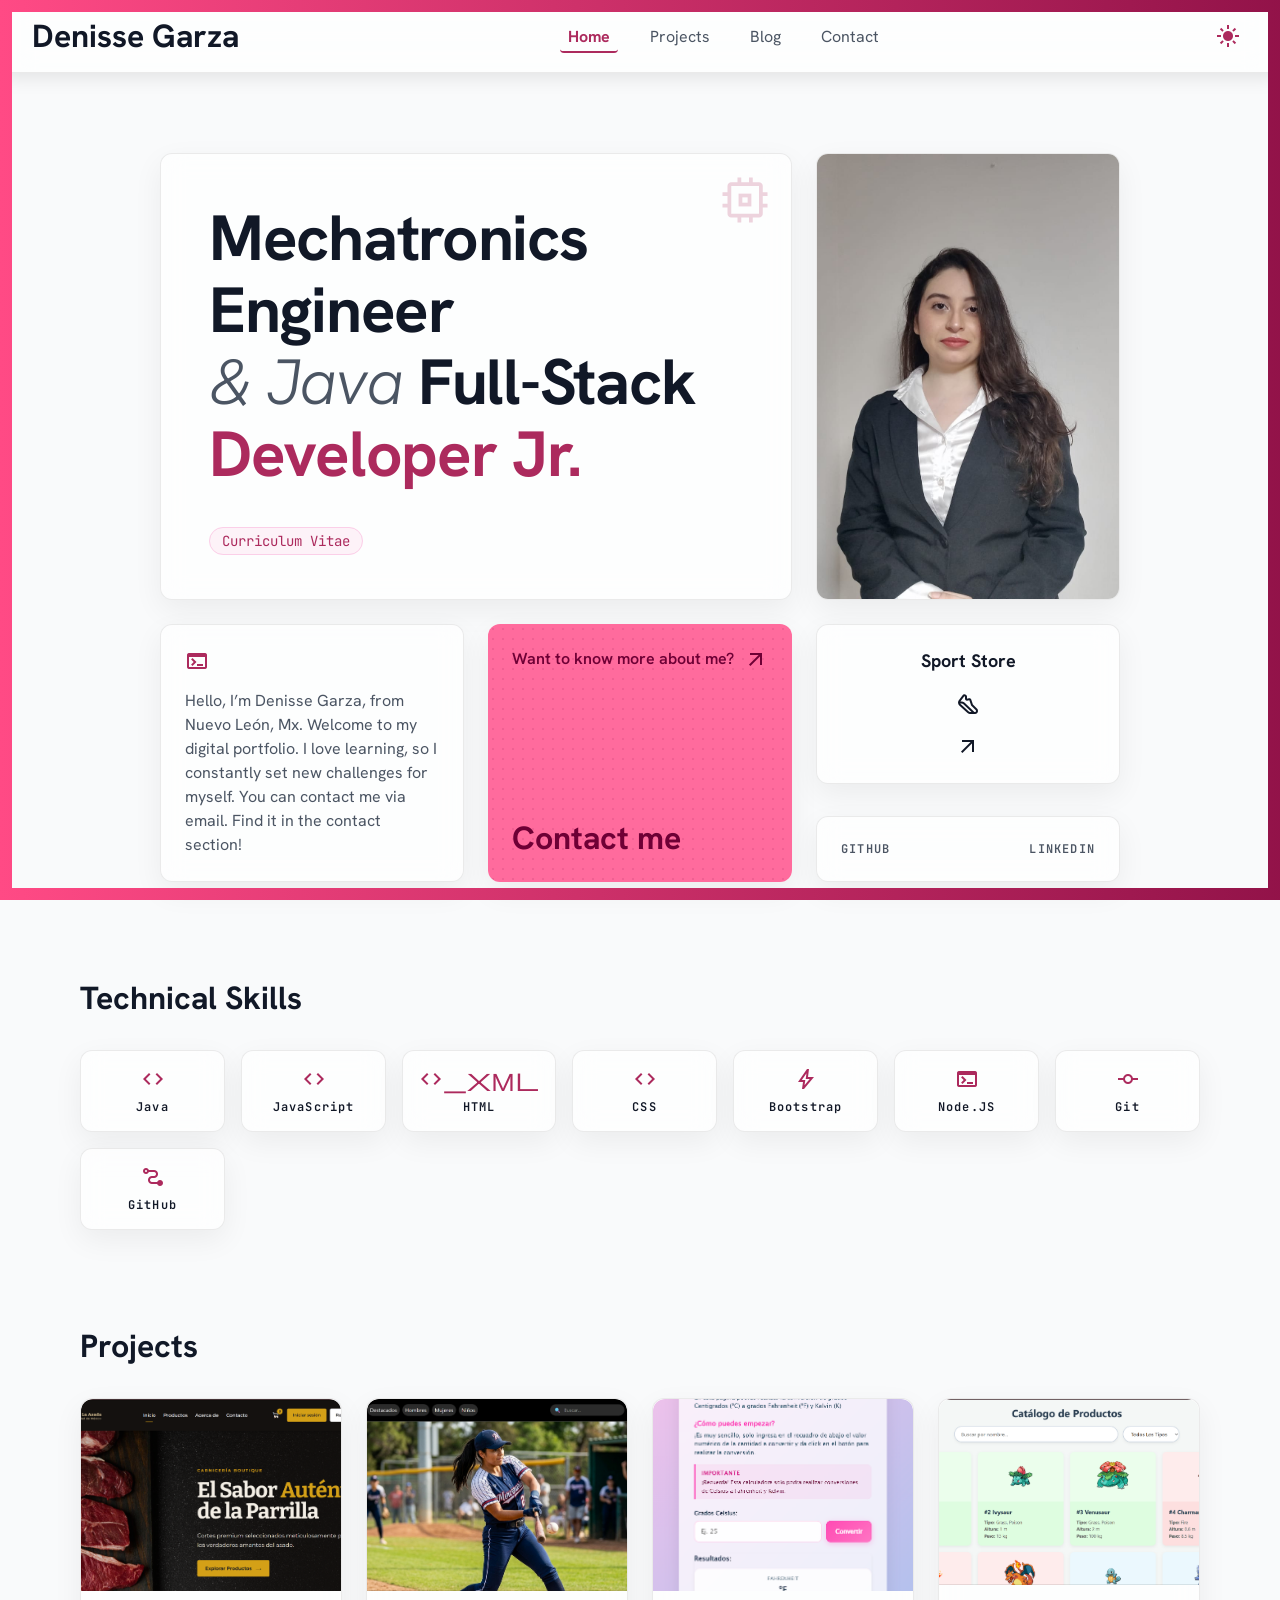
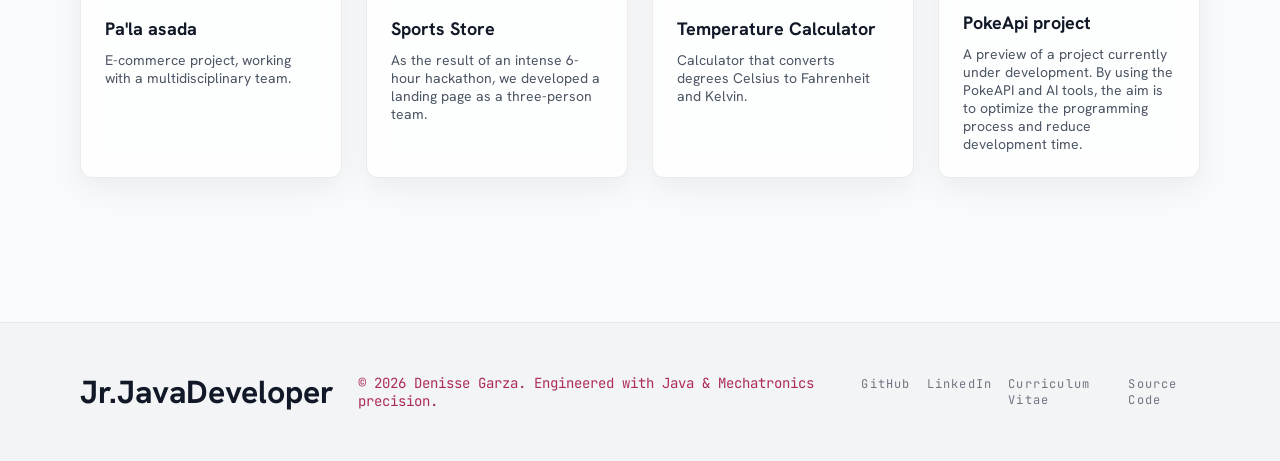
<file: index.html>
<!DOCTYPE html>
<html>

<head>
    <meta charset="utf-8" />
    <meta name="viewport" content="width=device-width, initial-scale=1.0" />
    <title>DenisseGarzaDev</title>
    <link rel="stylesheet" href="https://cloudflare.com">
    <link rel="stylesheet" href="style.css" />
    <link rel="icon" type="image/png" href="./img/favicon.png">
</head>

<body>
    <div class="animated-border"></div>

    <!-- Barra de navegación -->
    <nav class="navbar">
        <div class="container navbar-inner">
            <div class="logo"><a href="/index.html">Denisse Garza</a></div>
            <ul class="nav-links">
                <li class="active"><a href="/index.html">Home</a></li>
                <li><a href="#projects">Projects</a></li>
                <LI><a href="./blog/index.html">Blog</a></li>
                <li><a href="#contact">Contact</a></li>
            </ul>
            <button class="theme-toggle" id="theme-toggle" aria-label="Cambiar tema">
                <span class="material-symbols-outlined" id="theme-icon">dark_mode</span>
            </button>
        </div>
    </nav>

    <!-- Contenido principal -->
    <main>
        <section>
        <div class="container">
            <div class="bento-grid">

                <!-- Hero -->
                <div class="col-span-8 glass-card hero-card">
                    <span class="material-symbols-outlined bg-icon">memory</span>
                    <h1 class="hero-title">
                        Mechatronics Engineer<br />
                        <span class="subtle">&amp; Java</span> Full-Stack <br />
                        <span class="accent">Developer Jr.</span>
                    </h1>
                    <div class="tag-row">
                        <a href="./cv/CV_Denisse_Garza.pdf" download="CV_Denisse_Garza"><span class="tag">Curriculum Vitae</span></a>
                        <!--<span class="tag">Java</span>
                        <span class="tag">JavaScript</span>
                        <span class="tag">HTML</span>
                        <span class="tag">Git</span>-->
                    </div>
                </div>

                <!-- Foto de perfil -->
                <div class="col-span-4 glass-card profile-card bento">
                    <img src="./img/denisseGarza.jpg"
                        alt="Retrato DeniSse Garza" />
                </div>

                <!-- Sobre mí -->
                <div class="col-span-4 glass-card about-card">
                    <span class="material-symbols-outlined">terminal</span>
                    <p>
                        Hello, I’m Denisse Garza, from Nuevo León, Mx. Welcome to my digital portfolio.
                        I love learning, so I constantly set new challenges for myself.
                        You can contact me via email. Find it in the contact section!
                    </p>
                </div>

                <!-- CTA de contacto -->
                <div id="contact" class="col-span-4 cta-card">
                    <div class="cta-top">
                        <span class="cta-label">Want to know more about me?</span>
                        <a  href="mailto:denissegarzaascacio@gmail.com"><span class="material-symbols-outlined">arrow_outward</span></a>
                    </div>
                    <h3>Contact me</h3>
                    <div class="dot-pattern"></div>
                </div>

                <!-- Columna de proyectos -->
                <div class="col-span-4 project-stack">
                    <div class="flip-card flip-card-mini glass-card">
                        <div class="flip-card-inner">
                            <div class="flip-card-front">
                                <!--<img src="./img/SportsStore.png" alt="SportsStore Preview" />-->
                                <span class="name">Sport Store</span>
                                <span class="material-symbols-outlined">steps</span>
                                <span class="material-symbols-outlined">arrow_outward</span>
                                
                            </div>
                            <div class="flip-card-back">
                                <span class="stack">HTML / CSS / JavaScript</span>
                                <p>View the outcome of my first hackathon!</p>
                                <a href="https://dagame07.github.io/TiendaDeportiva/"><span>View LandingPage</span><span
                                    class="material-symbols-outlined">arrow_outward</span></a>
                            </div>
                        </div>
                    </div>
                    <!--
                    <div class="glass-card project-list-item">
                        <span class="name">Micro-Kinematics</span>
                        <span class="material-symbols-outlined">precision_manufacturing</span>
                    </div>-->

                    <!--Redes Contacto-->
                    <div class="glass-card social-row">
                        <a href="https://github.com/dagame07">GITHUB</a>
                        <a href="https://www.linkedin.com/in/denissegarzas/">LINKEDIN</a>
                        <!--<a href="mailto: denissegarzaascacio@gmail.com">EMAIL</a>-->
                    </div>
                </div>

            </div>
        </div>
        </section>

        <!-- Habilidades técnicas -->
        <section>
            <h2 class="section-title">Technical Skills</h2> <!-- Habilidades Técnicas-->
            <div class="skills-grid">
                <div class="glass-card skill-card">
                    <!--<i class="fa-brands fa-java"></i>-->
                    <span class="material-symbols-outlined">code</span>
                    <span class="label">Java</span>
                </div>
                <div class="glass-card skill-card">
                    <!--<i class="fa-brands fa-js"></i>-->
                    <span class="material-symbols-outlined">code</span>
                    <span class="label">JavaScript</span>
                </div>
                <div class="glass-card skill-card">
                    <!--<i class="fa-brands fa-html5"></i>-->
                    <span class="material-symbols-outlined">code_xml</span>
                    <span class="label">HTML</span>
                </div>
                <div class="glass-card skill-card">
                    <!--<i class="fa-brands fa-css3-alt"></i>-->
                    <span class="material-symbols-outlined">code</span>
                    <span class="label">CSS</span>
                </div>
                <div class="glass-card skill-card">
                    <!--<i class="fa-brands fa-bootstrap"></i>-->
                    <span class="material-symbols-outlined">bolt</span>
                    <span class="label">Bootstrap</span>
                </div>
                <!--<div class="glass-card skill-card">
                    <span class="material-symbols-outlined">terminal</span>
                    <span class="label">C++</span>
                </div>-->
                <div class="glass-card skill-card">
                    <!--<i class="fa-brands fa-node-js"></i>-->
                    <span class="material-symbols-outlined">terminal</span>
                    <span class="label">Node.JS</span>
                </div>
                <div class="glass-card skill-card">
                    <!--<i class="fa-brands fa-git-alt"></i> -->
                    <span class="material-symbols-outlined">commit</span>
                    <span class="label">Git</span>
                </div>
                <div class="glass-card skill-card">
                    <!--<i class="fa-brands fa-github"></i>-->
                    <span class="material-symbols-outlined">conversion_path</span>
                    <span class="label">GitHub</span>
                </div>
                <!--<div class="glass-card skill-card">
                    <span class="material-symbols-outlined">database</span>
                    <span class="label">SQL</span>
                </div>-->
            </div>
        </section>

        <!-- Proyectos -->
        <section id="projects">
            <h2 class="section-title">Projects</h2>
            <div class="projects-grid">

                <!--First project-->
                <div class="flip-card project-card">
                    <div class="flip-card-inner">
                        <div class="flip-card-front glass-card">
                            <img src="./img/PalaAsada.png"
                                alt="Pala Asada preview" />
                            <div class="info">
                                <h3>Pa'la asada</h3>
                                <p>E-commerce project, working with a multidisciplinary team.</p>
                            </div>
                        </div>
                        <div class="flip-card-back glass-panel">
                            <h3>Pa'la asada</h3>
                            <span class="stack">HTML / CSS / JavaScript</span>
                            <a href="https://github.com/AllStarproyect/Pa-lasada"><span>View Repository</span><span
                                    class="material-symbols-outlined">arrow_outward</span></a>
                                   <a href="http://3.148.235.193/"><span>View Page</span><span
                                    class="material-symbols-outlined">arrow_outward</span></a>
                        </div>
                    </div>
                </div>

                <!--Second project-->
                <div id="primerHackathon" class="flip-card project-card">
                    <div class="flip-card-inner">
                        <div class="flip-card-front glass-card">
                            <img src="./img/SportsStore.png"
                                alt="Sport Store preview" />
                            <div class="info">
                                <h3>Sports Store</h3>
                                <p>As the result of an intense 6-hour hackathon, we developed a landing page as a three-person team.</p>
                            </div>
                        </div>
                        <div class="flip-card-back glass-panel">
                            <h3>Sports Store</h3>
                            <span class="stack">CSS / HTML / JavaScript</span>
                            <a href="https://github.com/dagame07/TiendaDeportiva"><span>View Repository</span><span
                                    class="material-symbols-outlined">arrow_outward</span></a>
                                    <span>   </span>
                            <a href="https://dagame07.github.io/TiendaDeportiva/"><span>View Page</span><span
                                    class="material-symbols-outlined">arrow_outward</span></a>
                        </div>
                    </div>
                </div>

                <!--Third project-->
                <div class="flip-card project-card">
                    <div class="flip-card-inner">
                        <div class="flip-card-front glass-card">
                            <img src="./img/temperatureProject.png"
                                alt="Temperature Calculator" />
                            <div class="info">
                                <h3>Temperature Calculator</h3>
                                <p>Calculator that converts degrees Celsius to Fahrenheit and Kelvin.</p>
                            </div>
                        </div>
                        <div class="flip-card-back glass-panel">
                            <h3>Temperature Calculator</h3>
                            <span class="stack">CSS / JavaScript / HTML</span>
                            <a href="https://github.com/dagame07/Conversion_de_Temperatura"><span>View Repository</span><span
                                    class="material-symbols-outlined">arrow_outward</span></a>
                            <a href="https://dagame07.github.io/Conversion_de_Temperatura/"><span>View Page</span><span
                                    class="material-symbols-outlined">arrow_outward</span></a>
                        </div>
                    </div>
                </div>

                <!--Four project-->
                <div class="flip-card project-card">
                    <div class="flip-card-inner">
                        <div class="flip-card-front glass-card">
                            <img src="./img/pokeapiPrototipe.png"
                                alt="PokeApi preview" />
                            <div class="info">
                                <h3>PokeApi project</h3>
                                <p>A preview of a project currently under development. 
                                    By using the PokeAPI and AI tools, the aim is to optimize the programming
                                    process and reduce development time. </p>
                            </div>
                        </div>
                        <div class="flip-card-back glass-panel">
                            <h3>PokeApi project</h3>
                            <span class="stack">JavaScript / CSS / HTML</span>
                            <a href="https://github.com/dagame07/Pokedex_Challenge"><span>View Repository</span><span
                                    class="material-symbols-outlined">arrow_outward</span></a>
                        </div>
                    </div>
                </div>

            </div>
        </section>
    </main>

    <!-- Footer -->
    <footer>
        <div class="container footer-inner">
            <div class="footer-brand">Jr.JavaDeveloper</div>
            <div class="footer-copy">© 2026 Denisse Garza. Engineered with Java &amp; Mechatronics precision.
            </div>
            <div class="footer-links">
                <a href="https://github.com/dagame07">GitHub</a>
                <a href="https://www.linkedin.com/in/denissegarzas/">LinkedIn</a>
                <!--<a href="./blog/index.html">Blog</a>-->
                <a href="./cv/CV_Denisse_Garza.pdf" download="CV_Denisse_Garza">Curriculum Vitae</a>
                <a href="https://github.com/dagame07/denissegarzaascacio">Source Code</a>
            </div>
        </div>
    </footer>

    <script src="script.js"></script>
</body>

</html>
</file>
<file: style.css>
@import url("https://cdn.jsdelivr.net/npm/bootstrap-icons@1.13.1/font/bootstrap-icons.min.css");
@import url("https://fonts.googleapis.com/css2?family=Material+Symbols+Outlined:wght,FILL@100..700,0..1&display=swap");
@import url("https://fonts.googleapis.com/css2?family=Hanken+Grotesk:wght@400;600;700&family=JetBrains+Mono:wght@400;600&display=swap");


/* ---------- Paleta: modo claro (por defecto) ---------- */
:root {
    --bg-body: #f9fafb;
    --bg-nav: rgba(255, 255, 255, 0.7);
    --bg-card: rgba(255, 255, 255, 0.7);
    --bg-card-back: rgba(255, 107, 157, 0.1);
    --bg-footer: #f3f4f6;

    --text-primary: #111827;
    --text-secondary: #4b5563;

    --accent: #ac2a5d;
    --accent-strong: #6e0035;
    --accent-container-bg: #ff6b9d;
    --accent-container-text: #6e0035;

    --tag-bg: #fdf2f8;
    --tag-border: #fbcfe8;

    --border-color: rgba(0, 0, 0, 0.08);
    --border-footer: #e5e7eb;

    --card-shadow: 0 10px 30px rgba(0, 0, 0, 0.06);
    --card-hover-shadow: 0 0 20px rgba(255, 107, 157, 0.3);

    --hover-tint: rgba(0, 0, 0, 0.05);

    --gutter: 24px;
    --margin-desktop: 80px;
    --margin-mobile: 20px;
    --max-width: 1280px;
}

/* ---------- Paleta: modo oscuro ---------- */
[data-theme="dark"] {
    --bg-body: #181416;
    --bg-nav: rgba(37, 30, 34, 0.65);
    --bg-card: rgba(37, 30, 34, 0.65);
    --bg-card-back: rgba(255, 107, 157, 0.1);
    --bg-footer: #0e0e0c;

    --text-primary: #e5e2dd;
    --text-secondary: #ddbfc5;

    --accent: #ffb1c5;
    --accent-strong: #ff6b9d;
    --accent-container-bg: #ff6b9d;
    --accent-container-text: #6e0035;

    --tag-bg: rgba(255, 177, 197, 0.1);
    --tag-border: rgba(255, 177, 197, 0.2);

    --border-color: rgba(251, 248, 243, 0.15);
    --border-footer: rgba(87, 65, 70, 0.2);

    --card-shadow: 0 20px 40px rgba(0, 0, 0, 0.3);
    --card-hover-shadow: 0 0 15px rgba(255, 107, 157, 0.3);

    --hover-tint: rgba(255, 255, 255, 0.05);
}

/* ---------- Reset básico ---------- */
* {
    box-sizing: border-box;
}

html {
    scroll-behavior: smooth;
}

body {
    margin: 0;
    min-height: 100vh;
    display: flex;
    flex-direction: column;
    background-color: var(--bg-body);
    color: var(--text-primary);
    font-family: "Hanken Grotesk", sans-serif;
    -webkit-font-smoothing: antialiased;
    transition: background-color 0.3s ease, color 0.3s ease;
}

a {
    text-decoration: none;
    color: inherit;
}

.material-symbols-outlined {
    font-family: "Material Symbols Outlined";
    font-weight: normal;
    font-style: normal;
    font-size: 24px;
    line-height: 1;
    letter-spacing: normal;
    text-transform: none;
    display: inline-block;
    white-space: nowrap;
    word-wrap: normal;
    direction: ltr;
}

.container {
    width: 100%;
    max-width: var(--max-width);
    margin: 0 auto;
    padding-left: var(--margin-mobile);
    padding-right: var(--margin-mobile);
}

@media (min-width: 768px) {
    .container {
        padding-left: var(--margin-desktop);
        padding-right: var(--margin-desktop);
    }
}

/* ---------- Borde animado ---------- */
.animated-border {
    position: fixed;
    inset: 0;
    pointer-events: none;
    z-index: 9999;
    border: 12px solid transparent;
    background: linear-gradient(270deg, #ffb1c5, #ac2a5d, #6e0035, #ff4a85) border-box;
    -webkit-mask: linear-gradient(#fff 0 0) padding-box, linear-gradient(#fff 0 0);
    -webkit-mask-composite: xor;
    mask-composite: exclude;
    background-size: 400% 400%;
    animation: borderFlow 10s ease infinite;
}

@keyframes borderFlow {
    0% {
        background-position: 0% 50%;
    }

    50% {
        background-position: 100% 50%;
    }

    100% {
        background-position: 0% 50%;
    }
}

/* ---------- Tarjetas vidrio ---------- */
.glass-card {
    background: var(--bg-card);
    backdrop-filter: blur(12px);
    -webkit-backdrop-filter: blur(12px);
    border: 1px solid var(--border-color);
    border-radius: 0.75rem;
    box-shadow: var(--card-shadow);
    transition: transform 0.3s ease, box-shadow 0.3s ease;
}

.glass-card:hover {
    transform: scale(1.02);
    box-shadow: var(--card-hover-shadow);
}

.glass-panel {
    background: var(--bg-card);
    backdrop-filter: blur(12px);
    -webkit-backdrop-filter: blur(12px);
    border: 1px solid var(--border-color);
}

/* ---------- Barra de navegación ---------- */
.navbar {
    background: var(--bg-nav);
    backdrop-filter: blur(16px);
    -webkit-backdrop-filter: blur(16px);
    position: sticky;
    top: 0;
    z-index: 50;
    border-bottom: 1px solid var(--border-color);
    border-radius: 0 0 0.75rem 0.75rem;
    box-shadow: 0 4px 20px rgba(0, 0, 0, 0.1);
}

.navbar-inner {
    display: flex;
    justify-content: space-between;
    align-items: center;
    padding: 1rem 2rem;
}

.logo {
    font-size: 32px;
    font-weight: 700;
    line-height: 40px;
}

.nav-links {
    display: none;
    gap: var(--gutter);
    align-items: center;
    list-style: none;
    margin: 0;
    padding: 0;
}

.nav-links a {
    color: var(--text-secondary);
    padding: 0.25rem 0.5rem;
    border-radius: 0.25rem;
    transition: color 0.2s ease, background-color 0.2s ease;
}

.nav-links a:hover {
    color: var(--accent);
    background: var(--hover-tint);
}

.nav-links li.active a {
    color: var(--accent);
    font-weight: 700;
    border-bottom: 2px solid var(--accent);
    padding-bottom: 0.25rem;
}

@media (min-width: 768px) {
    .nav-links {
        display: flex;
    }
}

.theme-toggle {
    background: none;
    border: none;
    color: var(--accent);
    cursor: pointer;
    padding: 0.5rem;
    border-radius: 9999px;
    display: flex;
    align-items: center;
    justify-content: center;
    transition: transform 0.15s ease, background-color 0.2s ease;
}

.theme-toggle:hover {
    background: var(--hover-tint);
}

.theme-toggle:active {
    transform: scale(0.9);
}

.theme-toggle .material-symbols-outlined {
    font-variation-settings: "FILL" 1;
}

/* ---------- Contenido principal / Bento grid ---------- */
main {
    flex-grow: 1;
    padding-top: 2rem;
    padding-bottom: 6rem;
}

.bento-grid {
    display: grid;
    grid-template-columns: 1fr;
    gap: var(--gutter);
}

@media (min-width: 768px) {
    .bento-grid {
        grid-template-columns: repeat(12, 1fr);
    }

    .col-span-4 {
        grid-column: span 4;
    }

    .col-span-8 {
        grid-column: span 8;
    }
}

.hero-card {
    display: flex;
    flex-direction: column;
    justify-content: center;
    padding: 2rem;
    min-height: 400px;
    position: relative;
    overflow: hidden;
}

@media (min-width: 768px) {
    .hero-card {
        padding: 3rem;
    }
}

.hero-card .bg-icon {
    position: absolute;
    top: 1rem;
    right: 1rem;
    opacity: 0.2;
    font-size: 3.75rem;
    color: var(--accent);
}

.hero-title {
    font-size: 40px;
    line-height: 48px;
    font-weight: 700;
    margin: 0 0 1.5rem;
    position: relative;
    z-index: 10;
}

@media (min-width: 768px) {
    .hero-title {
        font-size: 64px;
        line-height: 72px;
        letter-spacing: -0.02em;
    }
}

.hero-title .subtle {
    font-style: italic;
    font-weight: 300;
    color: var(--text-secondary);
}

.hero-title .accent {
    color: var(--accent);
}

.tag-row {
    display: flex;
    flex-wrap: wrap;
    gap: 0.5rem;
    margin-top: 1rem;
    position: relative;
    z-index: 10;
}

.tag {
    font-family: "JetBrains Mono", monospace;
    font-size: 14px;
    line-height: 20px;
    background: var(--tag-bg);
    color: var(--accent);
    padding: 0.25rem 0.75rem;
    border-radius: 9999px;
    border: 1px solid var(--tag-border);
}

.profile-card {
    padding: 1rem;
    min-height: 400px;
    position: relative;
    overflow: hidden;
}

.profile-card img {
    width: 100%;
    height: 100%;
    object-fit: cover;
    border-radius: 0.5rem;
    position: absolute;
    inset: 0;
}

.about-card {
    padding: 1.5rem;
    display: flex;
    flex-direction: column;
    justify-content: center;
}

.about-card .material-symbols-outlined {
    color: var(--accent);
    margin-bottom: 1rem;
}

.about-card p {
    color: var(--text-secondary);
    margin: 0;
    line-height: 24px;
}

.cta-card {
    background: var(--accent-container-bg);
    color: var(--accent-container-text);
    padding: 1.5rem;
    border-radius: 0.75rem;
    box-shadow: var(--card-shadow);
    display: flex;
    flex-direction: column;
    justify-content: space-between;
    cursor: pointer;
    position: relative;
    overflow: hidden;
    transition: transform 0.3s ease;
}

.cta-card:hover {
    transform: scale(1.05);
}

.cta-card .cta-top {
    display: flex;
    justify-content: space-between;
    align-items: flex-start;
    position: relative;
    z-index: 10;
}

.cta-card .cta-label {
    font-weight: 600;
}

.cta-card h3 {
    font-size: 32px;
    line-height: 40px;
    font-weight: 700;
    margin: 3rem 0 0;
    position: relative;
    z-index: 10;
}

.cta-card .dot-pattern {
    position: absolute;
    inset: 0;
    opacity: 0.1;
    pointer-events: none;
    background-image: radial-gradient(#6e0035 1px, transparent 1px);
    background-size: 10px 10px;
}

.project-stack {
    display: flex;
    flex-direction: column;
    gap: var(--gutter);
}

.project-list-item {
    padding: 1.5rem;
    display: flex;
    justify-content: space-between;
    align-items: center;
    cursor: pointer;
    transition: background-color 0.2s ease;
}

.project-list-item:hover {
    background: var(--hover-tint);
}

.project-list-item .name {
    font-size: 18px;
    line-height: 28px;
    font-weight: 700;
    transition: color 0.2s ease;
}

.project-list-item .material-symbols-outlined {
    color: var(--text-secondary);
    transition: color 0.2s ease;
}

.project-list-item:hover .name,
.project-list-item:hover .material-symbols-outlined {
    color: var(--accent);
}

.social-row {
    padding: 1.5rem;
    display: flex;
    justify-content: space-between;
    align-items: center;
    margin-top: auto;
}

.social-row a {
    font-family: "JetBrains Mono", monospace;
    font-size: 12px;
    letter-spacing: 0.1em;
    font-weight: 600;
    color: var(--text-secondary);
    transition: color 0.2s ease;
}

.social-row a:hover {
    color: var(--accent);
}

/* ---------- Tarjetas flip ---------- */
.flip-card {
    perspective: 1000px;
    cursor: pointer;
}

.flip-card-inner {
    position: relative;
    width: 100%;
    height: 100%;
    text-align: center;
    transition: transform 0.6s;
    transform-style: preserve-3d;
}

.flip-card:hover .flip-card-inner {
    transform: rotateY(180deg);
}

.flip-card-front,
.flip-card-back {
    position: absolute;
    width: 100%;
    height: 100%;
    backface-visibility: hidden;
    border-radius: 0.75rem;
}

.flip-card-front {
    display: flex;
    flex-direction: column;
    overflow: hidden;
}

.flip-card-front img {
    width: 100%;
    height: 12rem;
    object-fit: cover;
    border-radius: 0.75rem 0.75rem 0 0;
}

.flip-card-front .info {
    padding: 1.5rem;
    flex-grow: 1;
    text-align: left;
}

.flip-card-front .info h3 {
    font-size: 18px;
    line-height: 28px;
    font-weight: 700;
    margin: 0 0 0.5rem;
}

.flip-card-front .info p {
    font-size: 14px;
    color: var(--text-secondary);
    margin: 0;
}

.flip-card-back {
    transform: rotateY(180deg);
    background: var(--bg-card-back);
    display: flex;
    flex-direction: column;
    justify-content: center;
    align-items: center;
    padding: 1.5rem;
}

.flip-card-back h3 {
    font-size: 18px;
    font-weight: 700;
    margin: 0 0 0.5rem;
}

.flip-card-back .stack {
    font-family: "JetBrains Mono", monospace;
    font-size: 14px;
    color: var(--accent);
    margin-bottom: 1.5rem;
    display: block;
}

.flip-card-back p {
    font-size: 14px;
    color: var(--text-secondary);
    margin: 0 0 1rem;
}

.flip-card-back a {
    display: inline-flex;
    align-items: center;
    gap: 0.5rem;
    background: var(--hover-tint);
    padding: 0.5rem 1rem;
    border-radius: 9999px;
    transition: color 0.2s ease;
}

.flip-card-back a:hover {
    color: var(--accent);
}

.flip-card-back .material-symbols-outlined {
    font-size: 1rem;
}

/* Mini flip card usado en la lista de proyectos del hero */
.flip-card-mini {
    height: 160px;
}

.flip-card-mini .flip-card-front {
    padding: 1.5rem;
    display: flex;
    justify-content: space-between;
    align-items: center;
}

.flip-card-mini .flip-card-front .name {
    font-size: 18px;
    font-weight: 700;
}

.flip-card-mini .flip-card-back p {
    text-align: center;
}

/* ---------- Secciones (Skills / Projects) ---------- */
section {
    width: 100%;
    max-width: var(--max-width);
    margin: 0 auto;
    padding: 3rem var(--margin-mobile);
}

@media (min-width: 768px) {
    section {
        padding: 3rem var(--margin-desktop);
    }
}

.section-title {
    font-size: 32px;
    line-height: 40px;
    font-weight: 700;
    margin: 0 0 2rem;
}

.skills-grid {
    display: grid;
    grid-template-columns: repeat(2, 1fr);
    gap: 1rem;
}

@media (min-width: 768px) {
    .skills-grid {
        grid-template-columns: repeat(4, 1fr);
    }
}

@media (min-width: 1024px) {
    .skills-grid {
        grid-template-columns: repeat(7, 1fr);
    }
}

.skill-card {
    padding: 1rem;
    display: flex;
    flex-direction: column;
    align-items: center;
    justify-content: center;
    gap: 0.5rem;
    text-align: center;
}

.skill-card .material-symbols-outlined {
    color: var(--accent);
}

.skill-card span.label {
    font-family: "JetBrains Mono", monospace;
    font-size: 12px;
    letter-spacing: 0.1em;
    font-weight: 600;
}



.projects-grid {
    display: grid;
    grid-template-columns: 1fr;
    gap: var(--gutter);
}

@media (min-width: 768px) {
    .projects-grid {
        grid-template-columns: repeat(2, 1fr);
    }
}

@media (min-width: 1024px) {
    .projects-grid {
        grid-template-columns: repeat(4, 1fr);
    }
}

.project-card {
    height: 380px;
}

/* ---------- Footer ---------- */
footer {
    width: 100%;
    background: var(--bg-footer);
    padding: 3rem 0;
    border-top: 1px solid var(--border-footer);
    transition: background-color 0.3s ease;
}

.footer-inner {
    display: flex;
    flex-direction: column;
    justify-content: space-between;
    align-items: center;
    gap: var(--gutter);
}

@media (min-width: 768px) {
    .footer-inner {
        flex-direction: row;
    }
}

.footer-brand {
    font-size: 32px;
    font-weight: 700;
}

.footer-copy {
    font-family: "JetBrains Mono", monospace;
    font-size: 14px;
    color: var(--accent);
    text-align: center;
}

@media (min-width: 768px) {
    .footer-copy {
        text-align: left;
    }
}

.footer-links {
    display: flex;
    gap: 1rem;
}

.footer-links a {
    font-family: "JetBrains Mono", monospace;
    font-size: 12px;
    letter-spacing: 0.1em;
    color: var(--text-secondary);
    opacity: 0.8;
    transition: color 0.2s ease, opacity 0.2s ease;
}

.footer-links a:hover {
    color: var(--accent);
    opacity: 1;
}
</file>
